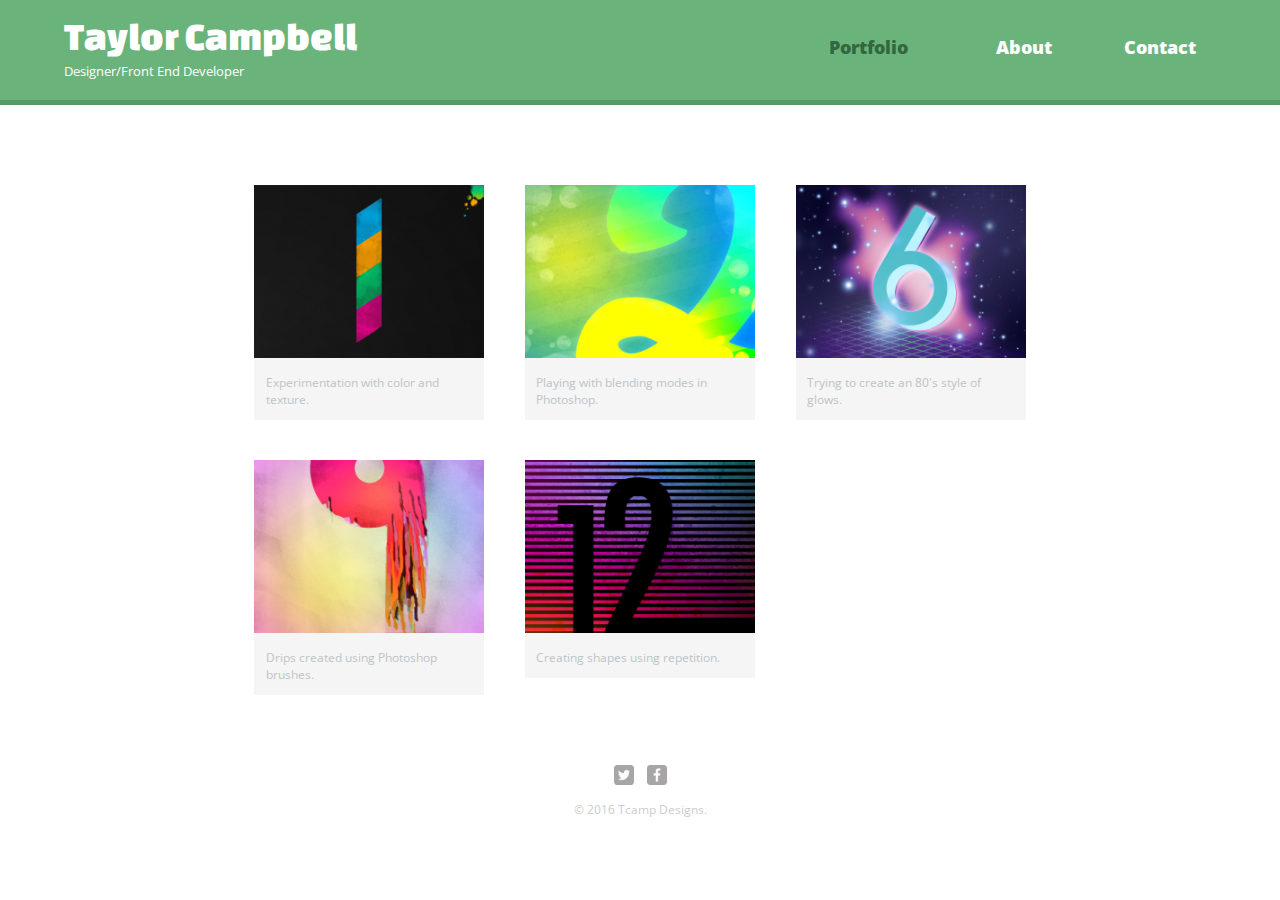
<file: index.html>
<!DOCTYPE html>
<html lang="en">
    <head>
        <meta charset="UTF-8">
        <title>Taylor Campbell | Designer/Front End Developer</title>
        <link rel="stylesheet" type="text/css" href="css/normalize.css">
        <link href='https://fonts.googleapis.com/css?family=Changa+One|Open+Sans:400,400italic,700,700italic,800' rel='stylesheet' type='text/css'>
        <link rel="stylesheet" type="text/css" href="css/main.css">
        <link rel="stylesheet" type="text/css" href="css/responsive.css">
        <meta name="viewport" content="width=device-width, initial-scale=1.0">
    </head>
    <body>

        <header>
            <a href="index.html" id="logo">
                <h1>Taylor Campbell</h1>
                <h2>Designer/Front End Developer</h2>
            </a>
            <nav>
                <ul>
                    <li><a href="index.html" class="selected">Portfolio</a></li>
                    <li><a href="about.html">About</a></li>
                    <li><a href="contact.html">Contact</a></li>
                </ul>
            </nav>
        </header>
        <div id="wrapper">
            <div>
            <section>
                <ul id="gallery">
                    <li>
                        <a href="img/numbers-01.jpg">
                        <img src="img/numbers-01.jpg" alt="number 1" />
                        <p>Experimentation with color and texture.</p>
                        </a>
                    </li>
                    <li>
                        <a href="img/numbers-02.jpg">
                            <img src="img/numbers-02.jpg" alt="number 2" />
                            <p>Playing with blending modes in Photoshop.</p>
                        </a>
                    </li>
                    <li>
                        <a href="img/numbers-06.jpg">
                            <img src="img/numbers-06.jpg" alt="number 6" />
                            <p>Trying to create an 80's style of glows.</p>
                        </a>
                    </li><li>
                    <a href="img/numbers-09.jpg">
                        <img src="img/numbers-09.jpg" alt="number 9" />
                        <p>Drips created using Photoshop brushes.</p>
                    </a>
                </li><li>
                    <a href="img/numbers-12.jpg">
                        <img src="img/numbers-12.jpg" alt="number 12" />
                        <p>Creating shapes using repetition.</p>
                    </a>
                </li>
                </ul>
            </section>
            <footer>
                <a href="https://twitter.com/tcamp_91"><img src="img/twitter-wrap.png" alt="Twitter Logo" class="social-icon" /></a>
                <a href="http://facebook.com"><img src="img/facebook-wrap.png" alt="Facebook Logo" class="social-icon" /></a>
                <p>&copy; 2016 Tcamp Designs.</p>
            </footer>
            </div>
        </div>

    </body>
</html>
</file>
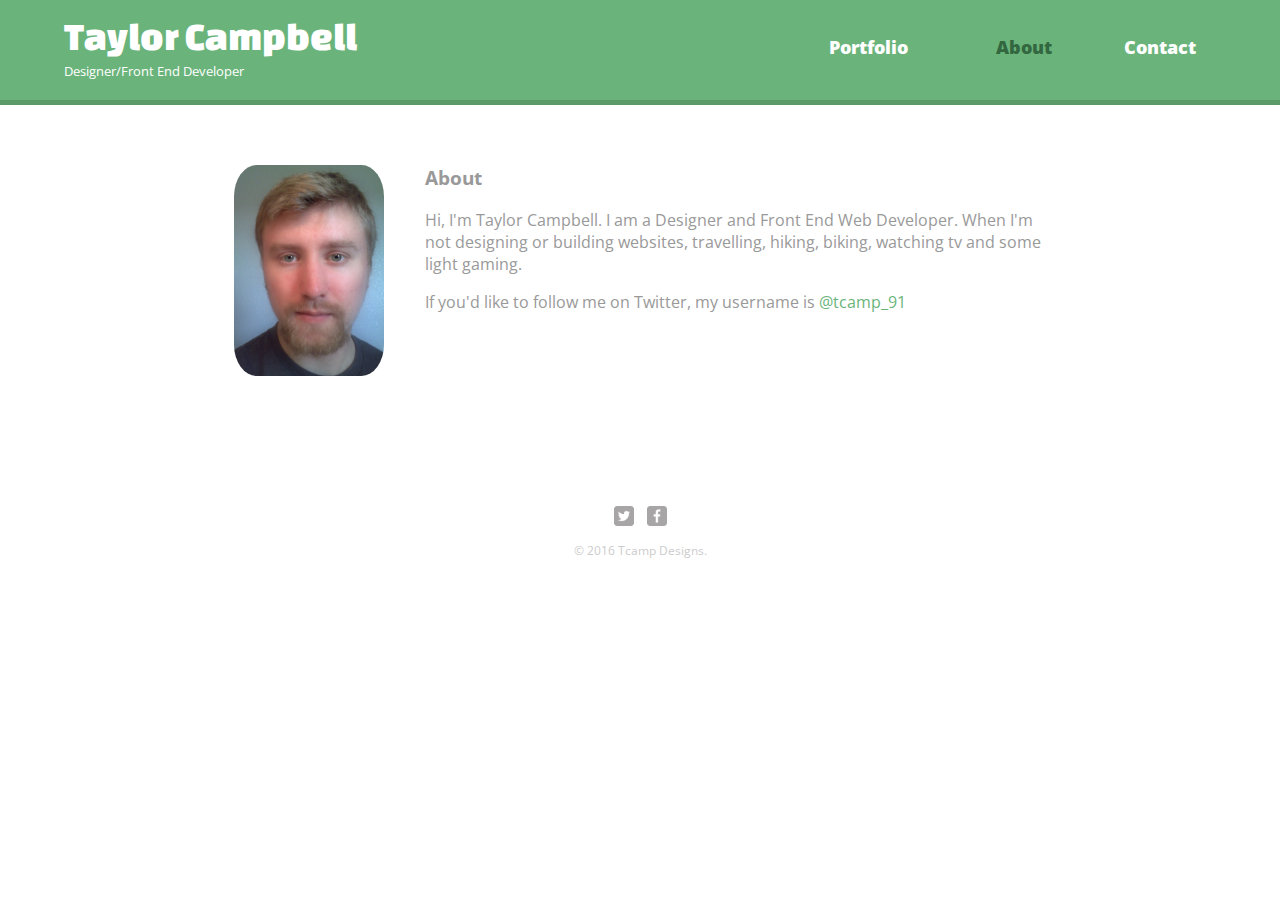
<file: about.html>
<!DOCTYPE html>
<html lang="en">
<head>
    <meta charset="UTF-8">
    <title>Taylor Campbell | Designer/Front End Developer</title>
    <link rel="stylesheet" type="text/css" href="css/normalize.css">
    <link href='https://fonts.googleapis.com/css?family=Changa+One|Open+Sans:400,400italic,700,700italic,800' rel='stylesheet' type='text/css'>
    <link rel="stylesheet" type="text/css" href="css/main.css">
    <link rel="stylesheet" type="text/css" href="css/responsive.css">
    <meta name="viewport" content="width=device-width, initial-scale=1.0">

</head>
<body>

<header>
    <a href="index.html" id="logo">
        <h1>Taylor Campbell</h1>
        <h2>Designer/Front End Developer</h2>
    </a>
    <nav>
        <ul>
            <li><a href="index.html" >Portfolio</a></li>
            <li><a href="about.html" class="selected">About</a></li>
            <li><a href="contact.html">Contact</a></li>
        </ul>
    </nav>
</header>
<div id="wrapper">
    <div>
        <section>
            <img src="img/taylor.jpg" alt="Photograph of Taylor Campbell" class="profile-photo" />
            <h3>About</h3>
            <p>Hi, I'm Taylor Campbell. I am a Designer and Front End Web Developer. When I'm not designing or building websites, travelling, hiking, biking, watching tv and some light gaming.</p>
            <p>If you'd like to follow me on Twitter, my username is <a href="https://twitter.com/tcamp_91">@tcamp_91</a></p>
        </section>
        <footer>
            <a href="https://twitter.com/tcamp_91"><img src="img/twitter-wrap.png" alt="Twitter Logo" class="social-icon" /></a>
            <a href="http://facebook.com"><img src="img/facebook-wrap.png" alt="Facebook Logo" class="social-icon" /></a>
            <p>&copy; 2016 Tcamp Designs.</p>
        </footer>
    </div>
</div>

</body>
</html>
</file>
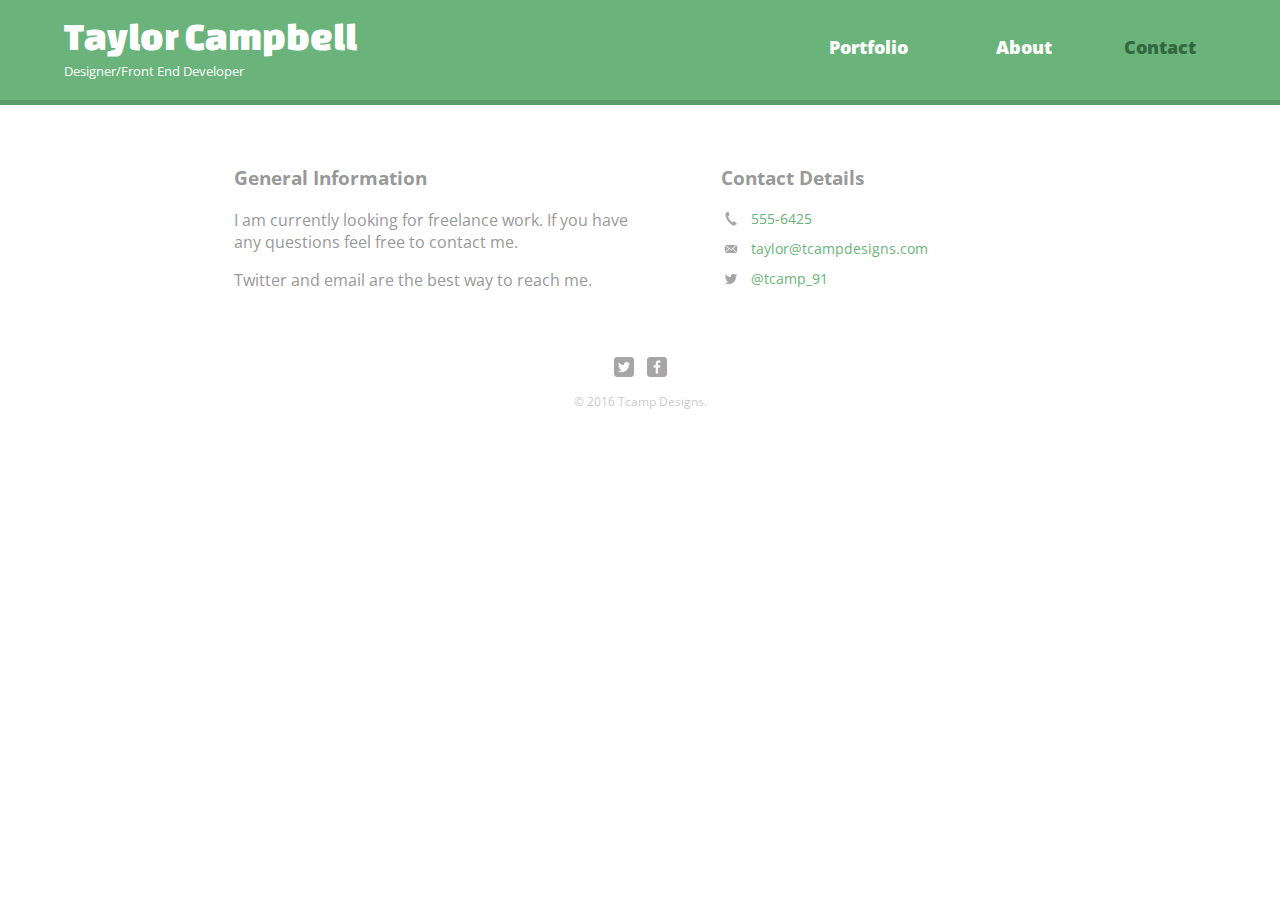
<file: contact.html>
<!DOCTYPE html>
<html lang="en">
<head>
    <meta charset="UTF-8">
    <title>Taylor Campbell | Designer/Front End Developer</title>
    <link rel="stylesheet" type="text/css" href="css/normalize.css">
    <link href='https://fonts.googleapis.com/css?family=Changa+One|Open+Sans:400,400italic,700,700italic,800' rel='stylesheet' type='text/css'>
    <link rel="stylesheet" type="text/css" href="css/main.css">
    <link rel="stylesheet" type="text/css" href="css/responsive.css">
    <meta name="viewport" content="width=device-width, initial-scale=1.0">

</head>
<body>

<header>
    <a href="index.html" id="logo">
        <h1>Taylor Campbell</h1>
        <h2>Designer/Front End Developer</h2>
    </a>
    <nav>
        <ul>
            <li><a href="index.html">Portfolio</a></li>
            <li><a href="about.html">About</a></li>
            <li><a href="contact.html" class="selected">Contact</a></li>
        </ul>
    </nav>
</header>
<div id="wrapper">
    <div>
        <section id="primary">
          <h3>General Information</h3>
            <p>I am currently looking for freelance work. If you have any questions feel free to contact me.</p>
            <p>Twitter and email are the best way to reach me.</p>
        </section>
        <section id="secondary">
            <h3>Contact Details</h3>
            <ul class="contact-info">
                <li class="phone"><a href="tel:555-6425">555-6425</a></li>
                <li class="mail"><a href="mailto:taylor@tcampdesigns.com">taylor@tcampdesigns.com</a></li>
                <li class="twitter"><a href="http://twitter.com/intent/tweet?screen_name=tcamp_91">@tcamp_91</a></li>
            </ul>
        </section>
        <footer>
            <a href="https://twitter.com/tcamp_91"><img src="img/twitter-wrap.png" alt="Twitter Logo" class="social-icon" /></a>
            <a href="http://facebook.com"><img src="img/facebook-wrap.png" alt="Facebook Logo" class="social-icon" /></a>
            <p>&copy; 2016 Tcamp Designs.</p>
        </footer>

    </div>
</div>

</body>
</html>
</file>
<file: css/main.css>
/**********************************************
GENERAL
**********************************************/

body{
    font-family: 'Open Sans', sans-serif;
}
#wrapper {
    max-width: 940px;
    margin: 0 auto;
    padding: 0 5%;
    box-sizing: border-box;
}

a {
    text-decoration: none;
    color: gray;
}
img {
    max-width: 100%;
}

h3 {
    margin: 0 0 1em 0;
}



/**********************************************
HEADING
**********************************************/

header {
    float: left;
    margin: 0 0 30px 0;
    padding: 5px 0 0 0;
    width: 100%;
}

#logo {
    text-align: center;
    margin: 0;
}

h1 {
    font-family: 'Changa One', sans-serif;
    margin: 15px 0;
    font-size: 1.75em;
    font-weight: normal;
    line-height: 0.8em;
}

h2 {
    font-size: 0.75em;
    margin: -5px 0 0;
    font-weight: normal;
}



/**********************************************
NAVIGATION
**********************************************/

nav {
    padding: 10px 0;
    margin: 20px 0 0;

}

nav ul {
    list-style: none;
    margin: 0 10px;
    padding: 0;
}

nav li {
    display: inline-block;
    width: 25%;
}

nav a {
    font-weight: 800;
    padding: 15px 10px;
}

/**********************************************
FOOTER
**********************************************/

footer {
    font-size: 0.75em;
    text-align: center;
    clear: both;
    padding-top: 50px;
    color: #ccc;
}

.social-icon {
    width: 20px;
    height: 20px;
    margin: 0 5px;
}




/**********************************************
PAGE: PORTFOLIO
**********************************************/

#gallery {
    margin: 0;
    padding: 0;
    list-style: none;
}

#gallery li {
    float: left;
    width: 45%;
    margin: 2.5%;
    background-color: #f5f5f5;
    color: #bdc3c7;
}

#gallery li a p {
    margin: 0;
    padding: 5%;
    font-size: 0.75em;
    color: #bdc4c7;
}

/**********************************************
PAGE: ABOUT
**********************************************/

.profile-photo {
    display: block;
    max-width: 150px;
    margin: 0 auto 30px;
    border-radius: 15%;
}



/**********************************************
PAGE: CONTACT
**********************************************/

.contact-info {
    padding: 0;
    margin: 0;
    font-size: .9em;
    list-style: none;
}

.contact-info a {
    display: block;
    min-height: 20px;
    background-repeat: no-repeat;
    background-size: 20px 20px;
    padding: 0 0 0 30px;
    margin: 0 0 10px;
}
.contact-info li.phone a{
    background-image: url('../img/phone.png')

}

.contact-info li.mail a{
    background-image: url('../img/mail.png')

}

.contact-info li.twitter a{
    background-image: url('../img/twitter.png')

}
/**********************************************
COLORS
**********************************************/

/* site body */
body {
    background-color: #fff;
    color: #999;
}

/* green header */
header {
    background: #6ab47b;
    border-color: #599a68;
}

/* nav background on mobile devices */
nav {
    background: #599a68
}

/* logo text */
h1, h2 {
    color: #fff;
}

/* links */
a {
    color: #6ab47b;
}

/* nav link */
nav a, nav a:visited {
    color: #fff;
}

/* selected nav link */
nav a.selected, nav a:hover {
    color: #32673f;
}
</file>
<file: css/responsive.css>
@media screen and (min-width: 480px) {

}
    /**********************************************
    TWO COLUMN LAYOUT
    **********************************************/

    #primary {
        width: 50%;
        float: left;
    }

    #secondary {
        width: 40%;
        float: right;
    }


    /**********************************************
    PAGE: PORTFOLIO
    **********************************************/

    #gallery li {
        width: 28.3333%
    }
    #gallery li:nth-child(4n) {
        clear:left;
    }

/**********************************************
PAGE: ABOUT
**********************************************/

    .profile-photo {
        float: left;
        margin: 0 5% 80px 0;
    }

@media screen and (min-width: 660px) {

    /**********************************************
    HEADER
    **********************************************/

    nav {
        background: none;
        float: right;
        font-size: 1.125em;
        margin-right: 5%;
        text-align: right;
        width: 45%;

    }

    #logo {
        float: left;
        margin-left: 5%;
        text-align: left;
        width: 45%;
    }

    h1 {
        font-size: 2.5em;
    }

    h2 {
        font-size: 0.825em;
        margin-bottom: 20px;
    }

    header {
        border-bottom: 5px solid #599a68;
        margin-bottom: 60px;
    }






}
</file>
